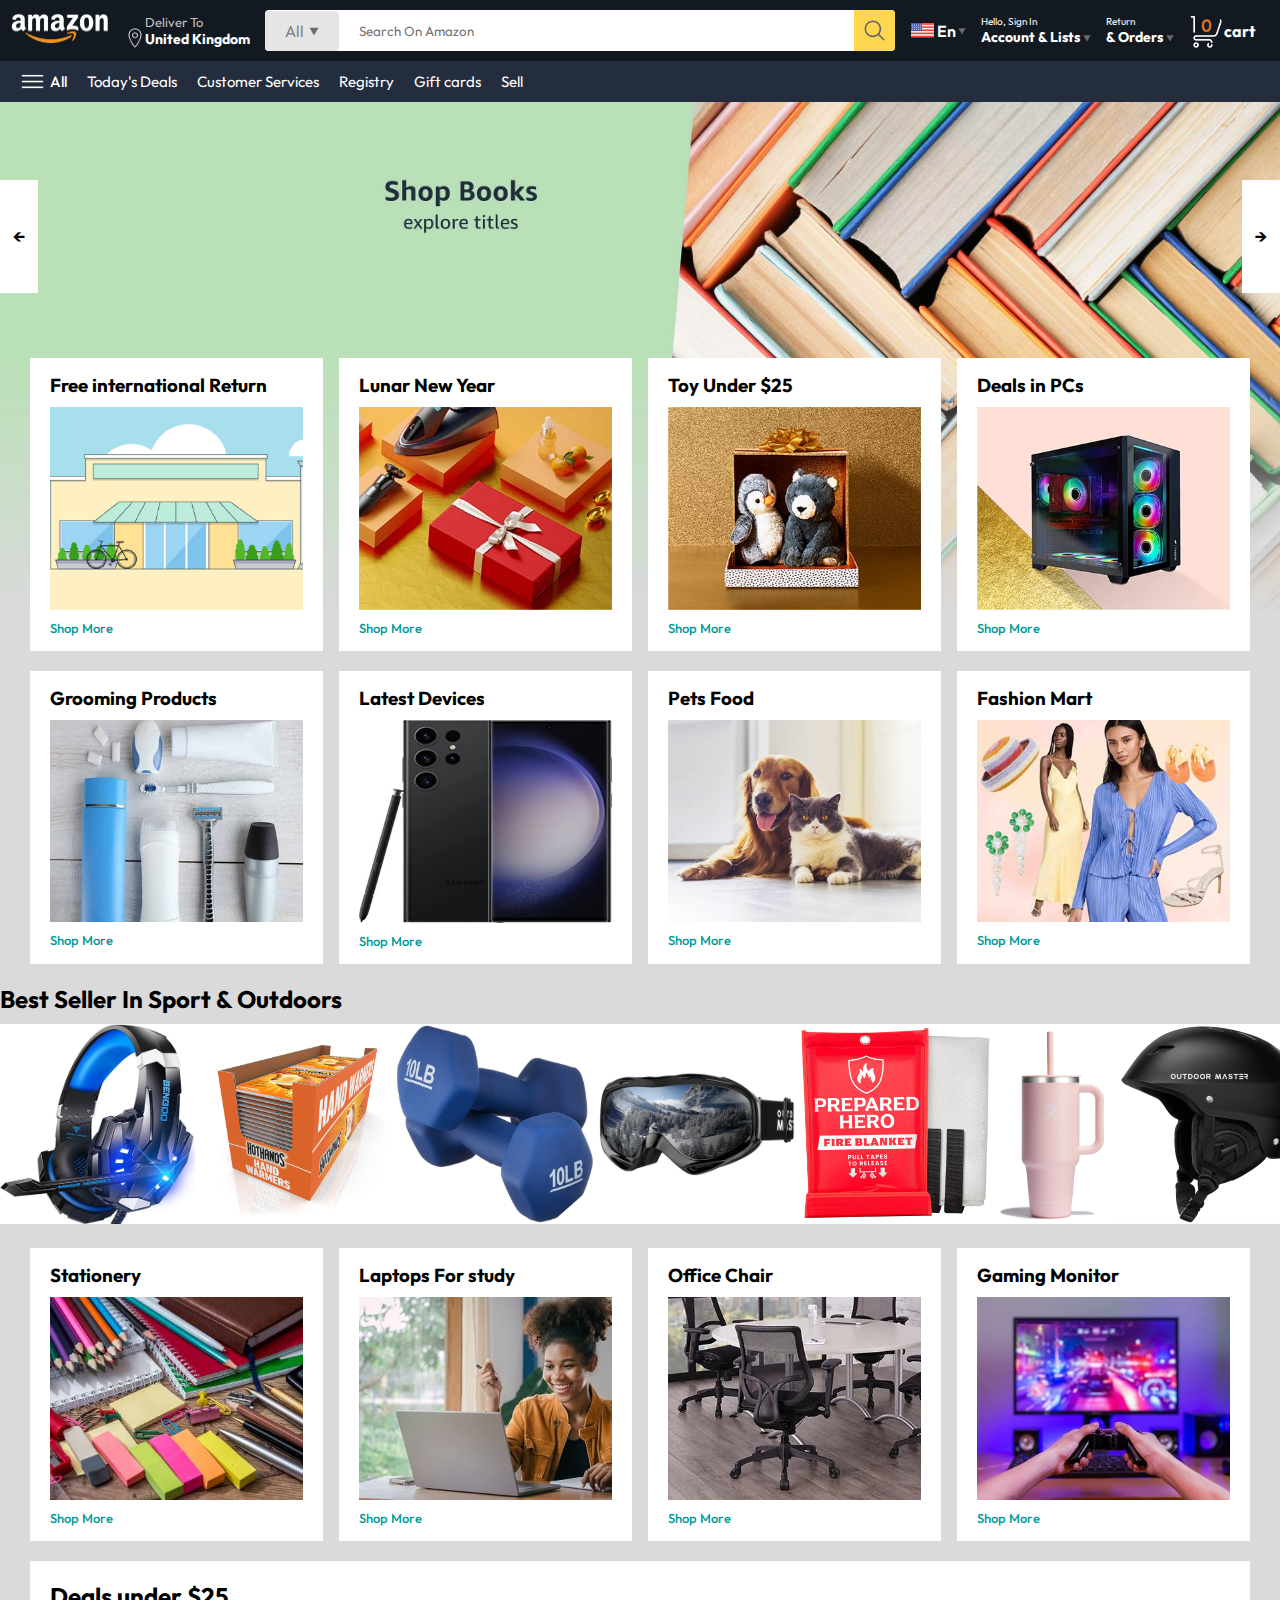
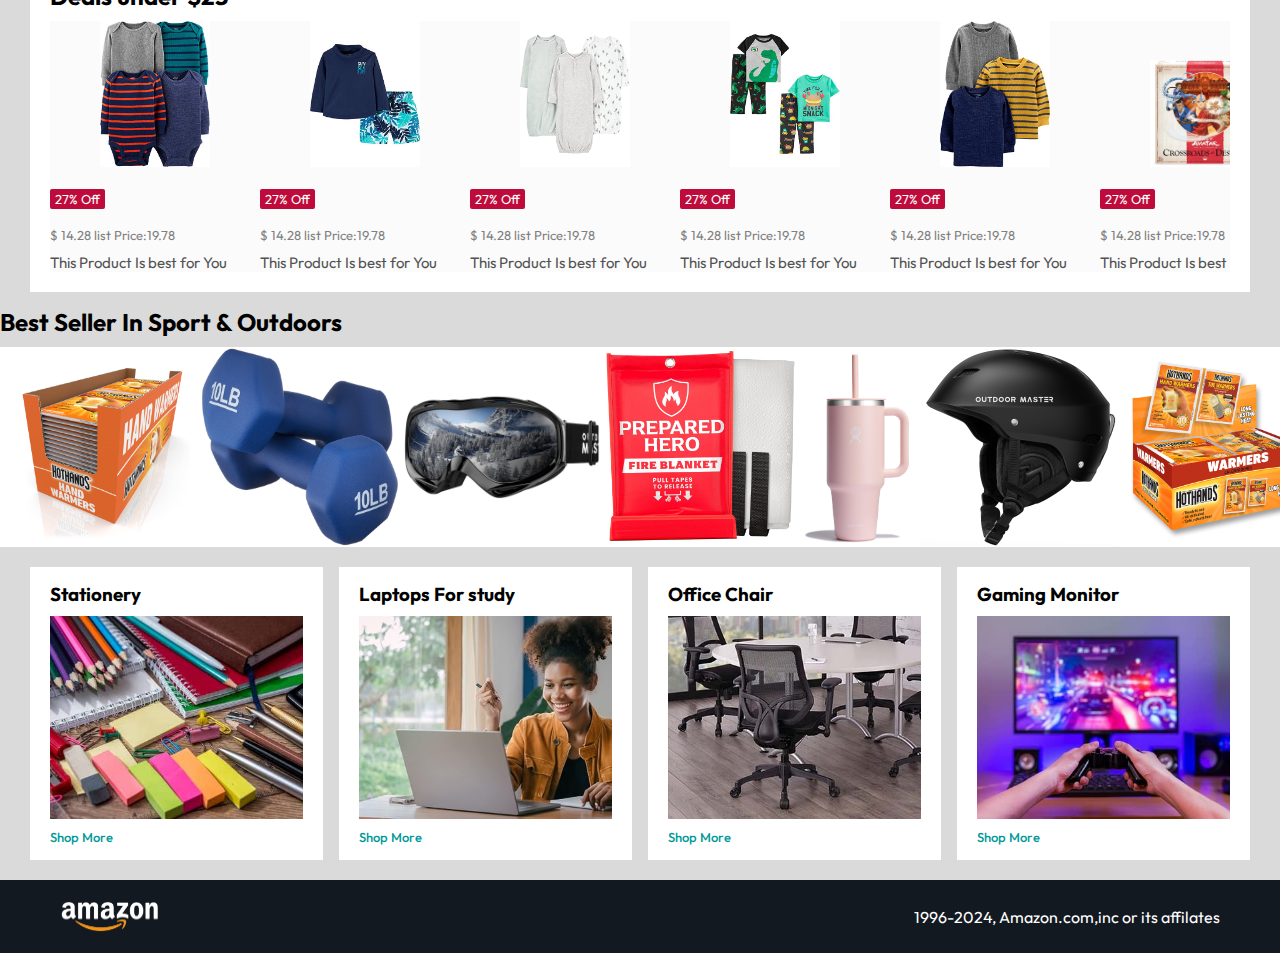
<file: index.html>
<!DOCTYPE html>
<html lang="en">
<head>
    <meta charset="UTF-8">
    <meta http-equiv="X-UA-Compatible" content="IE=edge">
    <meta name="viewport" content="width=device-width, initial-scale=1.0">
    <title>Amazon Clone </title>
    <link rel="stylesheet" href="./style.css">
</head>
<body>
    <nav>
        <a href="/">
            <img src="./assets/amazon_logo.png" width="100" alt="">
        </a>
        <div class="nav-country">
            <img src="./assets/location_icon.png" height="20" alt="">
             <div>
                 <p>Deliver To</p>
                 <h1>United Kingdom</h1>
            </div>   
                
        </div>
        <div class="nav-search">
            <div class="nav-search-category">
                <p>All</p>
                <img src="./assets/dropdown_icon.png" height="10px" alt="">
            </div>
            <input type="text" class="nav-search-input" placeholder="Search On Amazon" >
            <img src="./assets/search_icon.png" class="nav-search-icon" alt="">
        </div>
        <div class="nav-lang">
            <img src="./assets/us_flag.png" width="25px" alt="">
            <p>En</p>
            <img src="./assets/dropdown_icon.png" width="8px" alt="">
        </div>
        <div class="nav-text">
            <p>Hello, Sign In </p>
            <h1>Account & Lists <img src="./assets/dropdown_icon.png" width="8px" alt=""></h1>
        </div>
        <div class="nav-text">
            <p>Return</p>
            <h1>& Orders <img src="./assets/dropdown_icon.png" width="8px" alt=""></h1>
        </div>
        <a href="#" class="nav-cart">
            <img src="./assets/cart_icon.png" width="35px" alt="">
            <h4>cart</h4>
        </a>

    </nav>
    <!-- navbar is end here -->
        <div class="nav-bottom">
            <div>
                <img src="./assets/menu_icon.png" width="25px" alt="">
                <p>All</p>
            </div>
            <p>Today's Deals</p>
            <p>Customer Services</p>
            <p>Registry</p>
            <p>Gift cards</p>
            <p>Sell</p>
        </div>
        <div class="header-slider">
            <a href="#" class="control_previous">&#8592;</a>
            <a href="#" class="control_next">&#8594;</a>
            <ul>
                <img src="./assets/header1.jpg" class="header-img" alt="">
                <img src="./assets/header2.jpg" class="header-img" alt="">
                <img src="./assets/header3.jpg" class="header-img" alt="">
                <img src="./assets/header4.jpg" class="header-img" alt="">
                <img src="./assets/header5.jpg" class="header-img" alt="">
                <img src="./assets/header6.jpg" class="header-img" alt="">
            </ul>
        </div>
        <div class="box-row header-box">
            <div class="box-col">
                <h3>Free international Return</h3>
                <img src="./assets/box1-1.jpg" alt="">
                <a href="#"> Shop More</a>
            </div>
            <div class="box-col">
                <h3>Lunar New Year</h3>
                <img src="./assets/box1-2.jpg" alt="">
                <a href="#"> Shop More</a>
            </div>
            <div class="box-col">
                <h3>Toy Under $25</h3>
                <img src="./assets/box1-3.jpg" alt="">
                <a href="#"> Shop More</a>
            </div>
            <div class="box-col">
                <h3>Deals in PCs</h3>
                <img src="./assets/box1-4.jpg" alt="">
                <a href="#"> Shop More</a>
            </div>
        </div>
        <div class="box-row ">
            <div class="box-col">
                <h3>Grooming Products</h3>
                <img src="./assets/box2-1.jpg" alt="">
                <a href="#"> Shop More</a>
            </div>
            <div class="box-col">
                <h3>Latest Devices</h3>
                <img src="./assets/box2-2.jpg" alt="">
                <a href="#"> Shop More</a>
            </div>
            <div class="box-col">
                <h3>Pets Food</h3>
                <img src="./assets/box2-3.jpg" alt="">
                <a href="#"> Shop More</a>
            </div>
            <div class="box-col">
                <h3>Fashion Mart</h3>
                <img src="./assets/box2-4.jpg" alt="">
                <a href="#"> Shop More</a>
            </div>
        </div>
        <div class="product-slider">
            <h2>Best Seller In Sport & Outdoors</h2>
            <div class="products">
                <a href="product.html"><img src="./assets/product_img.jpg" alt=""></a>
                <img src="./assets/product1-1.jpg" alt="">
                <img src="./assets/product1-2.jpg" alt="">
                <img src="./assets/product1-3.jpg" alt="">
                <img src="./assets/product1-4.jpg" alt="">
                <img src="./assets/product1-5.jpg" alt="">
                <img src="./assets/product1-6.jpg" alt="">
                <img src="./assets/product1-7.jpg" alt="">
                <img src="./assets/product1-8.jpg" alt="">
                <img src="./assets/product1-9.jpg" alt="">
                <img src="./assets/product1-10.jpg" alt="">
            </div>
        </div>
        <div class="box-row ">
            <div class="box-col">
                <h3>Stationery</h3>
                <img src="./assets/box3-1.jpg" alt="">
                <a href="#"> Shop More</a>
            </div>
            <div class="box-col">
                <h3>Laptops For study</h3>
                <img src="./assets/box3-2.jpg" alt="">
                <a href="#"> Shop More</a>
            </div>
            <div class="box-col">
                <h3>Office Chair</h3>
                <img src="./assets/box3-3.jpg" alt="">
                <a href="#"> Shop More</a>
            </div>
            <div class="box-col">
                <h3>Gaming Monitor</h3>
                <img src="./assets/box3-4.jpg" alt="">
                <a href="#"> Shop More</a>
            </div>
        </div>

            <div class="product-slider-with-price">
                <h2>Deals under $25</h2>
                <div class="products">
                    <div class="product-card">
                        <div class="product-img-container">
                            <img src="./assets/product2-1.jpg" alt="">
                        </div>
                        <div class="product-offer">
                            <p>27% Off</p>
                        </div>
                        <p class="product-price">$ <span>14.28</span> list Price:19.78</p>
                        <h4>This Product Is best for You</h4>
                    </div>
                    <div class="product-card">
                        <div class="product-img-container">
                            <img src="./assets/product2-2.jpg" alt="">
                        </div>
                        <div class="product-offer">
                            <p>27% Off</p>
                        </div>
                        <p class="product-price">$ <span>14.28</span> list Price:19.78</p>
                        <h4>This Product Is best for You</h4>
                    </div>
                    <div class="product-card">
                        <div class="product-img-container">
                            <img src="./assets/product2-3.jpg" alt="">
                        </div>
                        <div class="product-offer">
                            <p>27% Off</p>
                        </div>
                        <p class="product-price">$ <span>14.28</span> list Price:19.78</p>
                        <h4>This Product Is best for You</h4>
                    </div>
                    <div class="product-card">
                        <div class="product-img-container">
                            <img src="./assets/product2-4.jpg" alt="">
                        </div>
                        <div class="product-offer">
                            <p>27% Off</p>
                        </div>
                        <p class="product-price">$ <span>14.28</span> list Price:19.78</p>
                        <h4>This Product Is best for You</h4>
                    </div>
                    <div class="product-card">
                        <div class="product-img-container">
                            <img src="./assets/product2-5.jpg" alt="">
                        </div>
                        <div class="product-offer">
                            <p>27% Off</p>
                        </div>
                        <p class="product-price">$ <span>14.28</span> list Price:19.78</p>
                        <h4>This Product Is best for You</h4>
                    </div>

                    <div class="product-card">
                        <div class="product-img-container">
                            <img src="./assets/product2-6.jpg" alt="">
                        </div>
                        <div class="product-offer">
                            <p>27% Off</p>
                        </div>
                        <p class="product-price">$ <span>14.28</span> list Price:19.78</p>
                        <h4>This Product Is best for You</h4>
                    </div>

                    <div class="product-card">
                        <div class="product-img-container">
                            <img src="./assets/product2-7.jpg" alt="">
                        </div>
                        <div class="product-offer">
                            <p>27% Off</p>
                        </div>
                        <p class="product-price">$ <span>14.28</span> list Price:19.78</p>
                        <h4>This Product Is best for You</h4>
                    </div>

                    <div class="product-card">
                        <div class="product-img-container">
                            <img src="./assets/product2-8.jpg" alt="">
                        </div>
                        <div class="product-offer">
                            <p>27% Off</p>
                        </div>
                        <p class="product-price">$ <span>14.28</span> list Price:19.78</p>
                        <h4>This Product Is best for You</h4>
                    </div>

                    <div class="product-card">
                        <div class="product-img-container">
                            <img src="./assets/product2-9.jpg" alt="">
                        </div>
                        <div class="product-offer">
                            <p>27% Off</p>
                        </div>
                        <p class="product-price">$ <span>14.28</span> list Price:19.78</p>
                        <h4>This Product Is best for You</h4>
                    </div>

                    <div class="product-card">
                        <div class="product-img-container">
                            <img src="./assets/product2-10.jpg" alt="">
                        </div>
                        <div class="product-offer">
                            <p>27% Off</p>
                        </div>
                        <p class="product-price">$ <span>14.28</span> list Price:19.78</p>
                        <h4>This Product Is best for You</h4>
                    </div>

                    <div class="product-card">
                        <div class="product-img-container">
                            <img src="./assets/product2-11.jpg" alt="">
                        </div>
                        <div class="product-offer">
                            <p>27% Off</p>
                        </div>
                        <p class="product-price">$ <span>14.28</span> list Price:19.78</p>
                        <h4>This Product Is best for You</h4>
                    </div>

                    <div class="product-card">
                        <div class="product-img-container">
                            <img src="./assets/product2-12.jpg" alt="">
                        </div>
                        <div class="product-offer">
                            <p>27% Off</p>
                        </div>
                        <p class="product-price">$ <span>14.28</span> list Price:19.78</p>
                        <h4>This Product Is best for You</h4>
                    </div>

                    

                </div>
            </div>


            <div class="product-slider">
                <h2>Best Seller In Sport & Outdoors</h2>
                <div class="products">
                    <img src="./assets/product1-1.jpg" alt="">
                    <img src="./assets/product1-2.jpg" alt="">
                    <img src="./assets/product1-3.jpg" alt="">
                    <img src="./assets/product1-4.jpg" alt="">
                    <img src="./assets/product1-5.jpg" alt="">
                    <img src="./assets/product1-6.jpg" alt="">
                    <img src="./assets/product1-7.jpg" alt="">
                    <img src="./assets/product1-8.jpg" alt="">
                    <img src="./assets/product1-9.jpg" alt="">
                    <img src="./assets/product1-10.jpg" alt="">
                </div>
            </div>

            <div class="box-row ">
                <div class="box-col">
                    <h3>Stationery</h3>
                    <img src="./assets/box3-1.jpg" alt="">
                    <a href="#"> Shop More</a>
                </div>
                <div class="box-col">
                    <h3>Laptops For study</h3>
                    <img src="./assets/box3-2.jpg" alt="">
                    <a href="#"> Shop More</a>
                </div>
                <div class="box-col">
                    <h3>Office Chair</h3>
                    <img src="./assets/box3-3.jpg" alt="">
                    <a href="#"> Shop More</a>
                </div>
                <div class="box-col">
                    <h3>Gaming Monitor</h3>
                    <img src="./assets/box3-4.jpg" alt="">
                    <a href="#"> Shop More</a>
                </div>
            </div>

            <footer>
                <img src="./assets/amazon_logo.png" width="100" alt="">
                <p>1996-2024, Amazon.com,inc or its affilates</p>
            </footer>

    <script src="./script.js"></script>
</body>
</html>
</file>
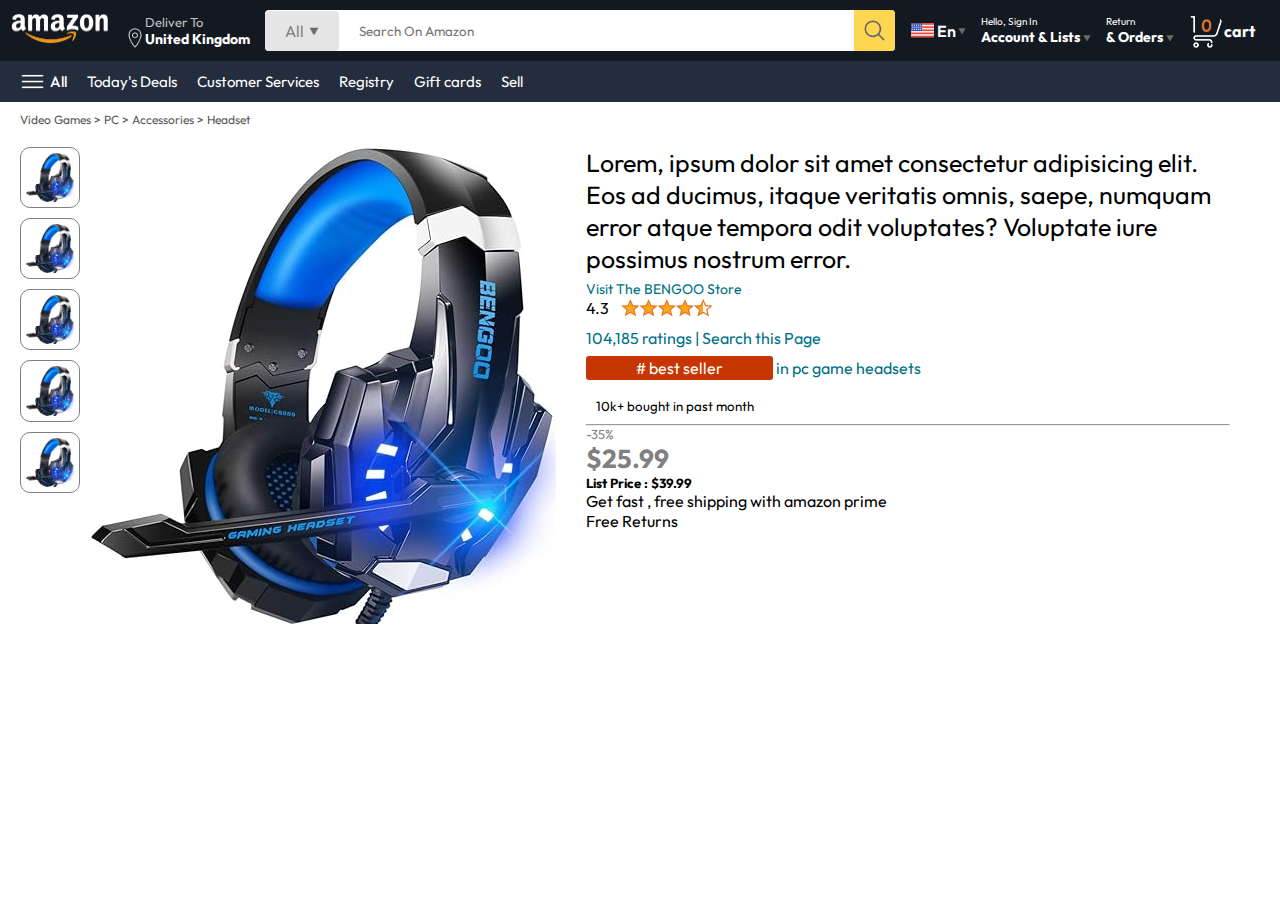
<file: product.html>
<!DOCTYPE html>
<html lang="en">
<head>
    <meta charset="UTF-8">
    <meta http-equiv="X-UA-Compatible" content="IE=edge">
    <meta name="viewport" content="width=device-width, initial-scale=1.0">
    <title>Product Page</title>
    <link rel="stylesheet" href="./style.css">
    <link rel="stylesheet" href="./product.css">
</head>
<body>
    <nav>
        <a href="/">
            <img src="./assets/amazon_logo.png" width="100" alt="">
        </a>
        <div class="nav-country">
            <img src="./assets/location_icon.png" height="20" alt="">
             <div>
                 <p>Deliver To</p>
                 <h1>United Kingdom</h1>
            </div>   
                
        </div>
        <div class="nav-search">
            <div class="nav-search-category">
                <p>All</p>
                <img src="./assets/dropdown_icon.png" height="10px" alt="">
            </div>
            <input type="text" class="nav-search-input" placeholder="Search On Amazon" >
            <img src="./assets/search_icon.png" class="nav-search-icon" alt="">
        </div>
        <div class="nav-lang">
            <img src="./assets/us_flag.png" width="25px" alt="">
            <p>En</p>
            <img src="./assets/dropdown_icon.png" width="8px" alt="">
        </div>
        <div class="nav-text">
            <p>Hello, Sign In </p>
            <h1>Account & Lists <img src="./assets/dropdown_icon.png" width="8px" alt=""></h1>
        </div>
        <div class="nav-text">
            <p>Return</p>
            <h1>& Orders <img src="./assets/dropdown_icon.png" width="8px" alt=""></h1>
        </div>
        <a href="#" class="nav-cart">
            <img src="./assets/cart_icon.png" width="35px" alt="">
            <h4>cart</h4>
        </a>

    </nav>

    <div class="nav-bottom">
        <div>
            <img src="./assets/menu_icon.png" width="25px" alt="">
            <p>All</p>
        </div>
        <p>Today's Deals</p>
        <p>Customer Services</p>
        <p>Registry</p>
        <p>Gift cards</p>
        <p>Sell</p>
    </div>

        <p class="breadcrum"> Video Games > PC > Accessories > Headset</p>

        <div class="product-display">
            <div class="product-d-img">
                <div class="product-icons">
                    <img src="./assets/product_img.jpg" width="60" alt="">
                    <img src="./assets/product_img.jpg" width="60" alt="">
                    <img src="./assets/product_img.jpg" width="60" alt="">
                    <img src="./assets/product_img.jpg" width="60" alt="">
                    <img src="./assets/product_img.jpg" width="60" alt="">
                </div>
                <div class="prooduct-main-image">
                    <img src="./assets/product_img.jpg" alt="">
                </div>
            </div>
            <div class="product-d-detail">
                <p class="product-title">
                    Lorem, ipsum dolor sit amet consectetur adipisicing elit. Eos ad ducimus, itaque veritatis omnis, saepe, numquam error atque tempora odit voluptates? Voluptate iure possimus nostrum error.
                </p>
                <p class="brand-store">
                    Visit The BENGOO Store
                </p>
                <div class="product-rating">
                    <div>4.3 <img src="./assets/rating_img.png" height="20px" alt=""></div>
                    <p>104,185 ratings | Search this Page</p>
                    <p> <span># best seller</span>  in pc game headsets </p>
                    <h5>10k+ bought in past month</h5>
                </div>
                <hr>

                
                <div class="product-price">
                    <div>
                        <p>-35%</p>
                        <h1>$25.99</h1>
                    </div>
                </div>
                <h5>List Price : $39.99</h5>
                <p>Get fast , free shipping with amazon prime</p>
                <p>Free Returns</p>
            </div>
            <div class="product-d-purchase"></div>
        </div>

</body>
</html>
</file>
<file: style.css>
@import url('https://fonts.googleapis.com/css2?family=Outfit:wght@100..900&display=swap');

*{
    margin: 0;
    padding: 0;
    box-sizing: border-box;
    font-family: Outfit ;
}
body{
    background-color: #dadada;
}
a{
    text-decoration: none;
    color: inherit;
}
nav{
    display: flex;
    align-items: center;
    justify-content: space-between;
    background-color: #131921;
    padding: 10px;
    color: #fff;
}
.nav-country{
    display: flex;
    align-items: end;
    margin-left: 15px;
    font-size: 13px;
    color: #c4c4c4;
}
.nav-country h1{
    color: white;
    font-size: 14px;

}
.nav-search{
    flex: 1;
    display: flex;
    align-items: center;
    background-color: #fff;
    color: gray;
    max-width: 1000px;
    border-radius: 4px;
    margin-left: 15px;
}
.nav-search-category{
    display: flex;
    align-items: center;
    padding: 10px 20px;
    border-radius: 4px;
    gap: 5px;
    background-color: #e5e5e5;
}
.nav-search-input{
    border: none;
    outline: none;
    padding-left: 20px;
    width: 100%;

}
.nav-search-icon{
    max-width: 41px;
    padding: 8px;
    background-color: #ffd64f;
    border-radius: 0 4px 4px 0;
}
.nav-lang{
    display: flex;
    align-items: center;
    gap: 2px;
    font-weight: 600;
    margin-left: 15px;
}
.nav-text{
    margin-left: 15px;

}
.nav-text p{
    font-size: 10px;

}
.nav-text h1{
    font-size: 14px;
}
.nav-cart{
    display: flex;
    align-items: center;
    margin: 0 15px;
}
/* navbar ends here */
.nav-bottom{
    display: flex;
    align-items: center;
    gap: 20px;
    padding: 8px 20px;
    background: #232d3e;
    color: #fff;
    font-size: 15px;
}
.nav-bottom div{
    display: flex;
    align-items: center;
    gap: 5px;
    font-weight: 500;
}
.header-slider ul{
    display: flex;
    overflow-y: hidden;

}
.header-img{
    max-width: 100%;
    mask-image: linear-gradient(to bottom,#000000 50%,transparent 100%);
}
.header-slider a{
    position: absolute;
    top: 20%;
    z-index: 1;
    padding: 5vh 1vw;
    background: #fff;
    text-decoration: none;
    font-weight: 600;
    font-size: 18px;
    cursor: pointer;
    color: #000000;
}
.control_next{
    right: 0;

}
.box-row{
    display: flex;
    flex-wrap: wrap;
    row-gap: 20px;
    justify-content: space-between;
    margin: 20px 30px;
}
.box-col{
    display: flex;
    flex-direction: column;
    gap: 10px;
    padding: 15px 20px ;
    background: #fff;
    max-width: 24%;
    min-height: 200px;
    z-index: 1;
}
.box-col a{
    font-size: 13px;
    color: #009999;
    font-weight: 500;
}
.header-box{
    margin-top: -20vw;
}
.products-slider{
    background-color: #fff;
    margin: 0 30px;
    padding: 20px;
    margin-bottom: 15px;

}
.products{
    display: flex;
    overflow: auto;
    /* gap: 10px; */
    margin-top: 10px;


}
.products img{
    max-width: 200px;
    max-height: 200px;
}
.products-slider .products ::-webkit-scrollbar{
    display: none;
}
.product-slider-with-price{
    background: #fff;
    margin: 0 30px;
    padding: 20px;
    margin-bottom: 15px;
}


.product-card{
    display: flex;
    flex-direction: column;
    justify-content: end;
    min-width: 210px;
    background-color: #fbfbfb;
    gap: 10px;
    flex-wrap: wrap;
}
.product-card img{
    width: 110px;
    margin: 0 50px;
}
.product-offer p{
    background-color: #be0b3b;
    color: #fff;
    display: inline-block;
    padding: 2px 5px;
    border-radius: 2px;
    margin: 8px 0;
    font-size: 13px;
}
.product-price{
    color: grey;
    font-size: 13px;
}
.product-card h4{
    color: #525252;
    font-size: 15px;
    font-weight: 400;
}
footer{
    display: flex;
    justify-content: space-between;
    align-items: center;
    color: white;
    background-color: #131921;
    padding: 20px 60px;
}
</file>
<file: product.css>
body{
    background-color: white;

}
.breadcrum{
    padding: 10px 20px;
    font-size: 12px;
    color: #565656;
}
.product-display{
    min-height: 100%;
    padding: 10px 20px ;
    display: flex;
}
.product-d-img{
    display: flex;
    gap: 10px;
}
.product-icons{
    display: flex;
    flex-direction: column;
    gap: 10px;
}
.product-icons img{
    border: 1px solid grey;
    border-radius: 10px;
    padding: 5px ;
    
}
.product-d-detail{
    margin: 0 30px;

}
.product-title{
    font-size: 25px;

}
.brand-store{
    margin-top: 5px;
    color: #007185;
    font-size:  14px;
}
.product-rating{
    display: flex;
    flex-direction: column;
    gap: 10px;
}
.product-rating div{
    display: flex;
    align-items: center;
    gap: 10px;
}
.product-rating p{
    color: #007185;
}
.product-rating p span{
    color: #fff;
    background-color: #c73500;
    padding: 2px 50px;
    border-radius: 3px;
}
.product-rating h5 {
    font-weight: 400;
    margin: 10px 10px;
}
</file>
